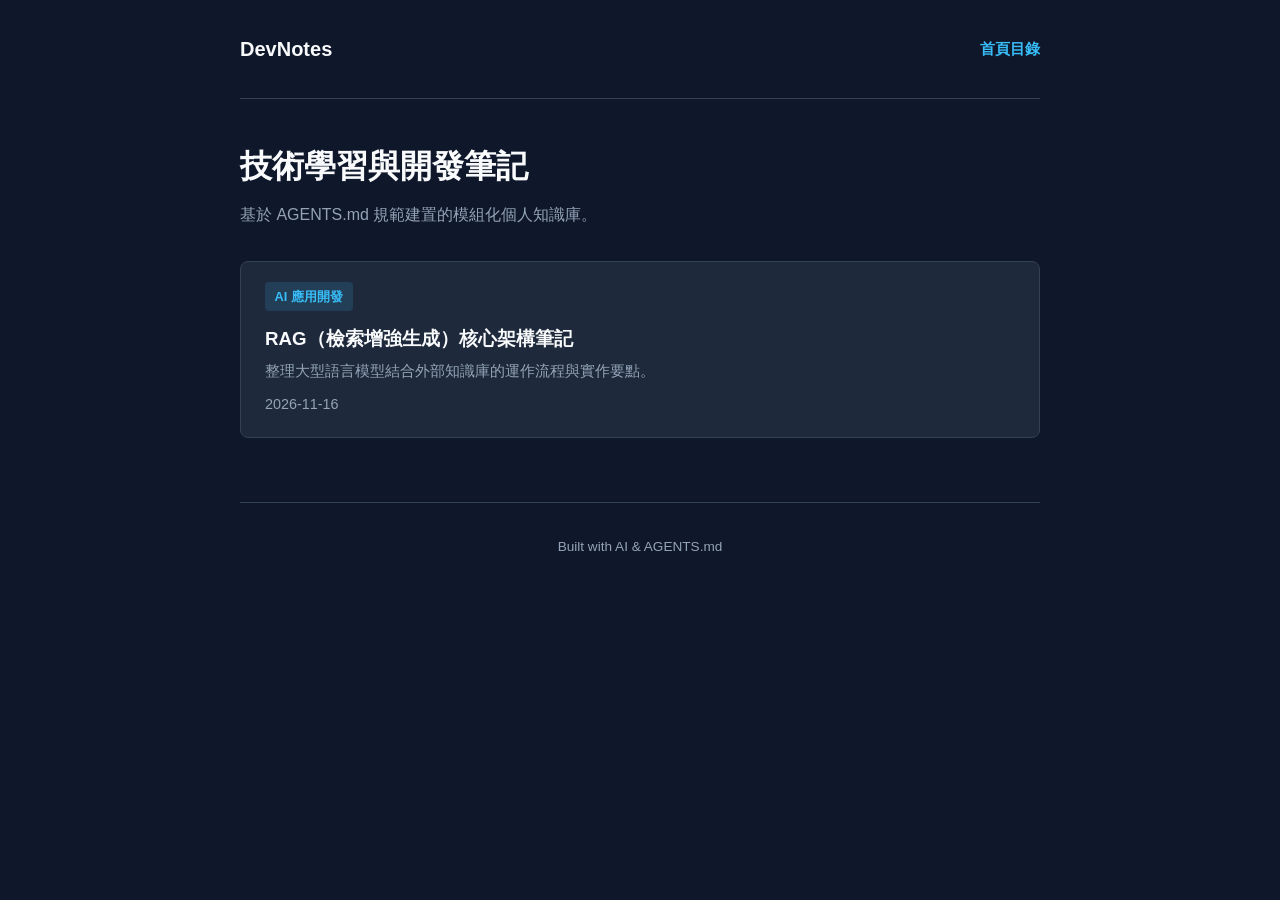
<file: index.html>
<!DOCTYPE html>
<html lang="zh-Hant">
<head>
  <meta charset="UTF-8">
  <meta name="viewport" content="width=device-width, initial-scale=1.0">
  <title>DevNotes | 個人技術知識庫</title>
  <link rel="stylesheet" href="style.css">
</head>
<body>
  <header>
    <a href="index.html">DevNotes</a>
    <nav><a href="index.html">首頁目錄</a></nav>
  </header>
  <main>
    <h1>技術學習與開發筆記</h1>
    <p style="color: var(--text-muted); margin-bottom: 2rem;">基於 AGENTS.md 規範建置的模組化個人知識庫。</p>
    <div class="note-list">
      <a href="notes/01-rag-intro.html" class="note-card">
        <span class="badge">AI 應用開發</span>
        <h3>RAG（檢索增強生成）核心架構筆記</h3>
        <p>整理大型語言模型結合外部知識庫的運作流程與實作要點。</p>
        <time style="margin: 0.5rem 0 0;">2026-11-16</time>
      </a>
    </div>
  </main>
  <footer>Built with AI & AGENTS.md</footer>
</body>
</html>
</file>
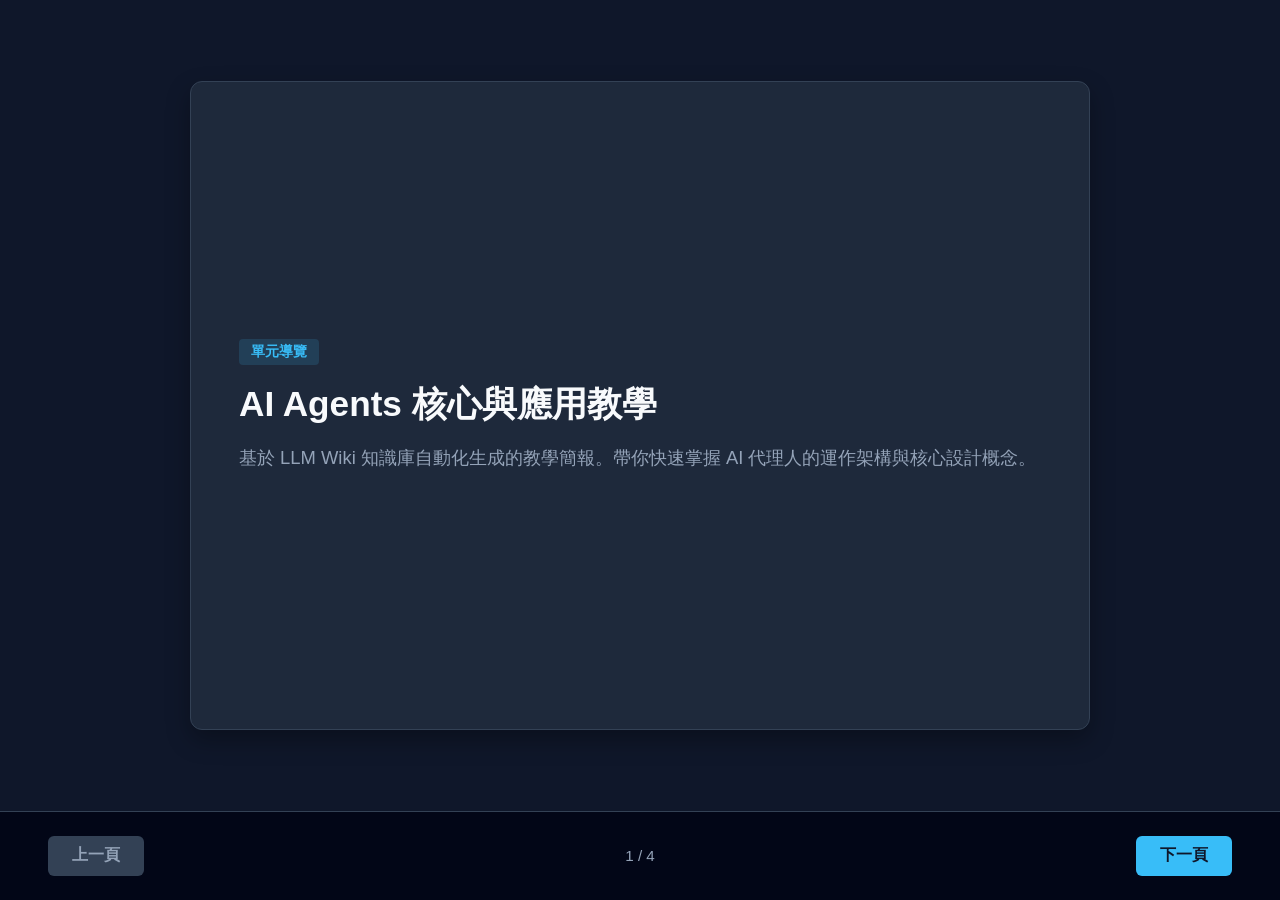
<file: presentation.html>
<!DOCTYPE html>
<html lang="zh-Hant">
<head>
  <meta charset="UTF-8">
  <meta name="viewport" content="width=device-width, initial-scale=1.0">
  <title>AI Agents 核心與應用教學簡報</title>
  <style>
    :root {
      --bg: #0f172a;
      --card-bg: #1e293b;
      --text: #f8fafc;
      --text-muted: #94a3b8;
      --accent: #38bdf8;
      --border: #334155;
    }
    * { box-sizing: border-box; margin: 0; padding: 0; }
    body {
      background-color: var(--bg);
      color: var(--text);
      font-family: -apple-system, BlinkMacSystemFont, "Noto Sans TC", sans-serif;
      display: flex;
      flex-direction: column;
      height: 100vh;
      overflow: hidden;
    }
    .slides-container {
      flex: 1;
      position: relative;
      display: flex;
      justify-content: center;
      align-items: center;
      padding: 2rem;
    }
    .slide {
      position: absolute;
      width: 100%;
      max-width: 900px;
      height: 80%;
      background: var(--card-bg);
      border: 1px solid var(--border);
      border-radius: 12px;
      padding: 3rem;
      display: none;
      flex-direction: column;
      justify-content: center;
      box-shadow: 0 10px 25px rgba(0,0,0,0.3);
    }
    .slide.active { display: flex; }
    .badge {
      display: inline-block;
      background: rgba(56, 189, 248, 0.15);
      color: var(--accent);
      padding: 0.25rem 0.75rem;
      border-radius: 4px;
      font-size: 0.85rem;
      font-weight: 600;
      margin-bottom: 1rem;
      width: fit-content;
    }
    h1 { font-size: 2.2rem; margin-bottom: 1rem; line-height: 1.3; }
    h2 { font-size: 1.6rem; margin-bottom: 1rem; color: var(--accent); }
    p, li { font-size: 1.15rem; color: var(--text-muted); line-height: 1.6; }
    ul { padding-left: 1.5rem; margin-top: 0.5rem; }
    li { margin-bottom: 0.5rem; }
    .controls {
      display: flex;
      justify-content: space-between;
      align-items: center;
      padding: 1.5rem 3rem;
      background: #020617;
      border-top: 1px solid var(--border);
    }
    button {
      background: var(--accent);
      color: #0f172a;
      border: none;
      padding: 0.6rem 1.5rem;
      font-size: 1rem;
      font-weight: 700;
      border-radius: 6px;
      cursor: pointer;
    }
    button:disabled { background: var(--border); color: var(--text-muted); cursor: not-allowed; }
    .page-indicator { color: var(--text-muted); font-size: 0.95rem; font-weight: 500; }
  </style>
</head>
<body>

  <div class="slides-container">
    <div class="slide active">
      <span class="badge">單元導覽</span>
      <h1>AI Agents 核心與應用教學</h1>
      <p>基於 LLM Wiki 知識庫自動化生成的教學簡報。帶你快速掌握 AI 代理人的運作架構與核心設計概念。</p>
    </div>
    <div class="slide">
      <span class="badge">概念解析</span>
      <h2>什麼是 AI Agent？</h2>
      <p>AI Agent 不僅僅是被動回答問題的語言模型，而是具備自主意識與執行能力的系統：</p>
      <ul>
        <li><strong>自主規劃 (Planning)：</strong>能將複雜大目標拆解成可執行的小步驟。</li>
        <li><strong>記憶機制 (Memory)：</strong>具備短期上下文與長期資料庫檢索能力。</li>
        <li><strong>工具使用 (Tool Use)：</strong>能主動調用外部 API、計算機或搜尋引擎。</li>
      </ul>
    </div>
    <div class="slide">
      <span class="badge">架構設計</span>
      <h2>Agent 的運作迴圈 (Loop / Graph)</h2>
      <p>Agent 的核心執行邏輯通常基於迴圈結構：</p>
      <ul>
        <li><strong>感知與思考 (Observe & Think)：</strong>接收任務並分析當前狀態。</li>
        <li><strong>行動決策 (Act)：</strong>決定呼叫工具或產出下一步。</li>
        <li><strong>反思與修正 (Reflect)：</strong>檢驗執行結果是否達成目標，必要時重新導向。</li>
      </ul>
    </div>
    <div class="slide">
      <span class="badge">總結</span>
      <h2>未來展望與挑戰</h2>
      <p>透過結構化的 Wiki 知識管理與自動化生成的簡報網頁，我們能更高效地分享與擴充 AI 技術知識。</p>
    </div>
  </div>

  <div class="controls">
    <button id="prevBtn" onclick="changeSlide(-1)" disabled>上一頁</button>
    <span class="page-indicator" id="pageIndicator">1 / 4</span>
    <button id="nextBtn" onclick="changeSlide(1)">下一頁</button>
  </div>

  <script>
    let currentSlide = 0;
    const slides = document.querySelectorAll('.slide');
    const pageIndicator = document.getElementById('pageIndicator');
    const prevBtn = document.getElementById('prevBtn');
    const nextBtn = document.getElementById('nextBtn');

    function updateSlides() {
      slides.forEach((slide, index) => {
        slide.classList.toggle('active', index === currentSlide);
      });
      pageIndicator.innerText = `${currentSlide + 1} / ${slides.length}`;
      prevBtn.disabled = currentSlide === 0;
      nextBtn.disabled = currentSlide === slides.length - 1;
    }

    function changeSlide(direction) {
      currentSlide += direction;
      if (currentSlide < 0) currentSlide = 0;
      if (currentSlide >= slides.length) currentSlide = slides.length - 1;
      updateSlides();
    }
  </script>
</body>
</html>
</file>
<file: style.css>
:root {
  --bg-main: #0f172a;
  --bg-card: #1e293b;
  --text-main: #f8fafc;
  --text-muted: #94a3b8;
  --accent: #38bdf8;
  --border: #334155;
}
* { box-sizing: border-box; margin: 0; padding: 0; }
body {
  background-color: var(--bg-main);
  color: var(--text-main);
  font-family: -apple-system, BlinkMacSystemFont, "Noto Sans TC", sans-serif;
  line-height: 1.7;
  padding: 0 1.5rem;
}
header, main, footer { max-width: 800px; margin: 0 auto; }
header {
  display: flex; justify-content: space-between; align-items: center;
  padding: 2rem 0; border-bottom: 1px solid var(--border);
}
header a { color: var(--text-main); text-decoration: none; font-weight: 700; font-size: 1.25rem; }
nav a { color: var(--accent); font-size: 0.95rem; }
main { padding: 2.5rem 0; }
.badge {
  display: inline-block; background: rgba(56, 189, 248, 0.15);
  color: var(--accent); padding: 0.2rem 0.6rem; border-radius: 4px;
  font-size: 0.8rem; font-weight: 600; margin-bottom: 0.5rem;
}
h1 { font-size: 2rem; margin-bottom: 0.5rem; }
h2 { font-size: 1.35rem; margin: 2rem 0 0.75rem; color: var(--accent); }
time { color: var(--text-muted); font-size: 0.9rem; display: block; margin-bottom: 1.5rem; }
.summary-box, .note-card {
  background: var(--bg-card); border: 1px solid var(--border);
  border-radius: 8px; padding: 1.25rem 1.5rem; margin-bottom: 1.5rem;
}
.note-card { display: block; text-decoration: none; color: inherit; }
.note-card:hover { border-color: var(--accent); }
.note-card h3 { color: var(--text-main); margin: 0.25rem 0; }
.note-card p { color: var(--text-muted); font-size: 0.95rem; }
ul { padding-left: 1.5rem; margin-bottom: 1rem; }
li { margin-bottom: 0.4rem; }
footer {
  text-align: center; padding: 2rem 0; border-top: 1px solid var(--border);
  color: var(--text-muted); font-size: 0.85rem;
}
</file>
